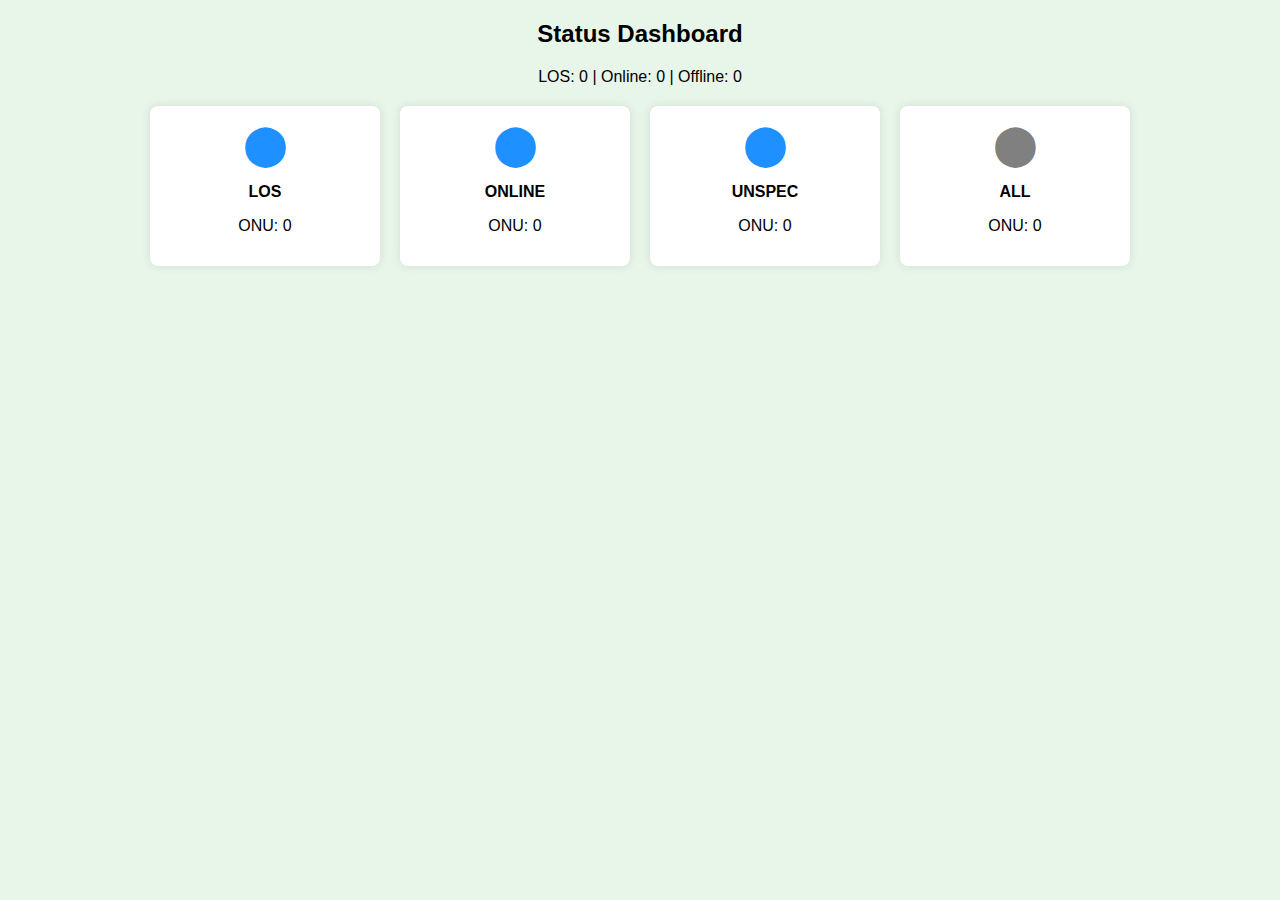
<file: dashboard_Table.html>
<!DOCTYPE html>
<html lang="en">
<head>
    <meta charset="UTF-8">
    <meta name="viewport" content="width=device-width, initial-scale=1.0">
    <title>Status Dashboard</title>
    <style>
        body {
            font-family: Arial, sans-serif;
            background-color: #e8f5e9;
            text-align: center;
        }
        .container {
            display: flex;
            justify-content: center;
            gap: 20px;
            margin-top: 20px;
        }
        .card {
            background: #fff;
            padding: 15px;
            border-radius: 8px;
            box-shadow: 0 0 10px rgba(0, 0, 0, 0.1);
            width: 200px;
            cursor: pointer;
        }
        .status-icon {
            font-size: 40px;
        }
        .offline {
            color: gray;
        }
        .online {
            color: dodgerblue;
        }
    </style>
</head>
<body>
    <h2>Status Dashboard</h2>
    <p>LOS: <span id="registered">0</span> | Online: <span id="online">0</span> | Offline: <span id="offline">0</span></p>
    
    <div class="container" id="ponContainer"></div>

    <script>
       let ponData = [
            { name: "LOS", ONU: 0, status: "online" },
            { name: "ONLINE", ONU: 0, status: "online" },
            { name: "UNSPEC", ONU: 0, status: "online" },
            { name: "ALL", ONU: 0, status: "offline" }
        ];

        function updateDashboard() {
            const ponContainer = document.getElementById("ponContainer");
            ponContainer.innerHTML = "";
            
            let totalRegistered = 0;
            let totalOnline = 0;
            let totalOffline = 0;
            
            ponData.forEach(pon => {
                totalRegistered += pon.ONU;
                if (pon.status === "online") {
                    totalOnline += pon.ONU;
                } else {
                    totalOffline += pon.ONU;
                }
                
                const card = document.createElement("div");
                card.classList.add("card");
                card.innerHTML = `
                    <div class="status-icon ${pon.status}">⬤</div>
                    <p><strong>${pon.name}</strong></p>
                    <p>ONU: <span id="${pon.name}-onu">${pon.ONU}</span></p>
                `;
                card.onclick = () => window.location.href = `detail.html?name=${pon.name}`;
                ponContainer.appendChild(card);
            });
            
            document.getElementById("registered").innerText = totalRegistered;
            document.getElementById("online").innerText = totalOnline;
            document.getElementById("offline").innerText = totalOffline;
        }

        updateDashboard();
    </script>
</body>
</html>
</file>
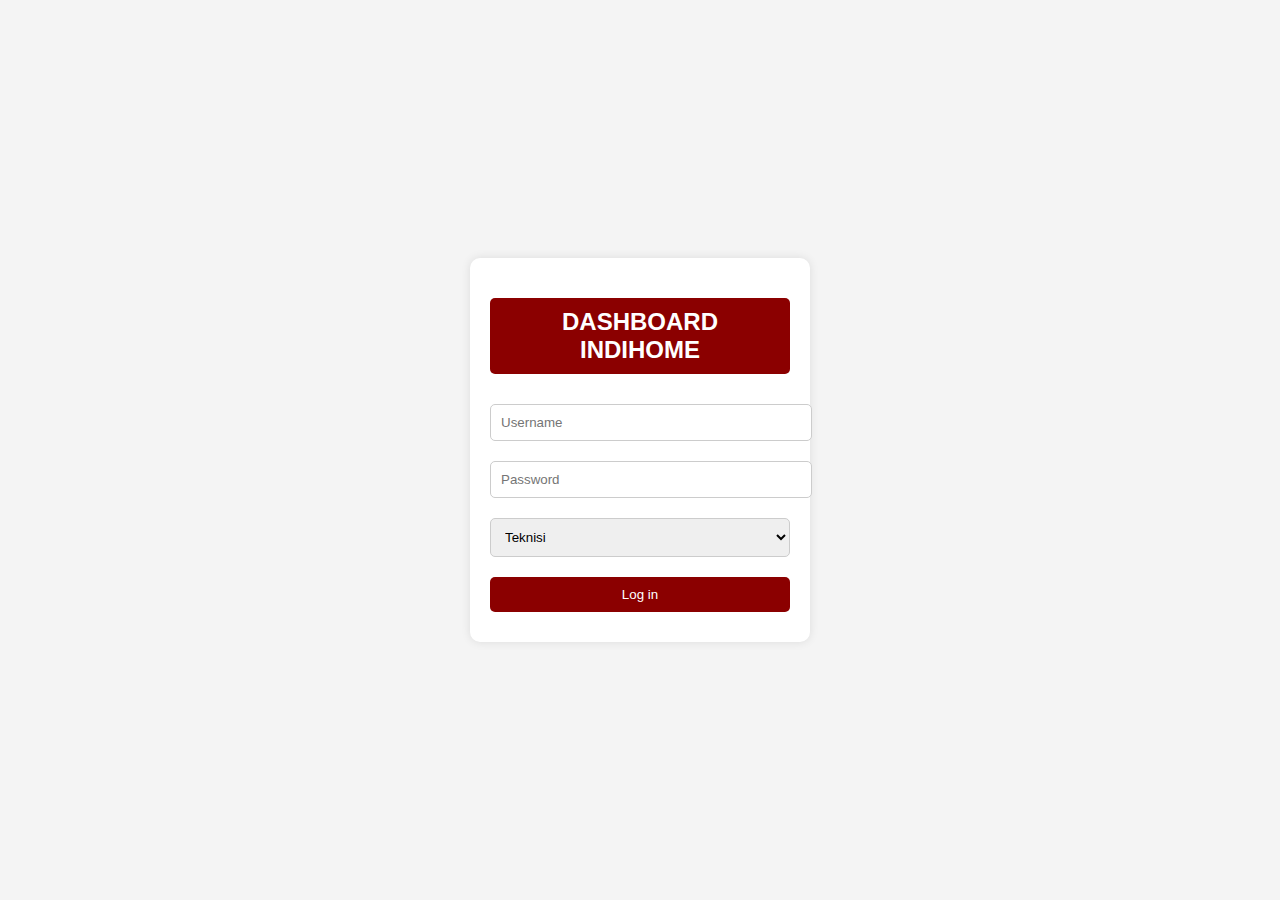
<file: Dashboard_Table.html>
<!DOCTYPE html>
<html lang="id">
<head>
    <meta charset="UTF-8">
    <meta name="viewport" content="width=device-width, initial-scale=1.0">
    <title>Login Dashboard</title>
    <style>
        body {
            font-family: Arial, sans-serif;
            background-color: #f4f4f4;
            display: flex;
            justify-content: center;
            align-items: center;
            height: 100vh;
            margin: 0;
        }
        .login-container {
            background: white;
            padding: 20px;
            border-radius: 10px;
            box-shadow: 0px 0px 10px rgba(0, 0, 0, 0.1);
            text-align: center;
            width: 300px;
        }
        .login-container h2 {
            background: darkred;
            color: white;
            padding: 10px;
            border-radius: 5px;
        }
        .login-container input, .login-container select, .login-container button {
            width: 100%;
            margin: 10px 0;
            padding: 10px;
            border-radius: 5px;
            border: 1px solid #ccc;
        }
        .login-container button {
            background: darkred;
            color: white;
            border: none;
            cursor: pointer;
        }
        .dashboard {
            display: none;
            width: 90%;
            margin: 20px auto;
        }
        table {
            width: 100%;
            border-collapse: collapse;
            background: white;
        }
        th, td {
            border: 1px solid #ddd;
            padding: 8px;
            text-align: left;
        }
        th {
            background-color: #333;
            color: white;
        }
    </style>
</head>
<body>
    <div class="login-container" id="loginForm">
        <h2>DASHBOARD INDIHOME</h2>
        <input type="text" placeholder="Username" id="username">
        <input type="password" placeholder="Password" id="password">
        <select id="role">
            <option value="Teknisi">Teknisi</option>
            <option value="Team Leader">Team Leader</option>
        </select>
        <button onclick="login()">Log in</button>
    </div>
    
    <div class="dashboard" id="dashboard">
        <h2>Dashboard Data</h2>
        <table>
            <tr>
                <th>START</th>
                <th>COMPLETE</th>
                <th>ORDER ID</th>
                <th>SOURCE</th>
                <th>ORDER STATE</th>
                <th>TYPE</th>
                <th>PROSES</th>
                <th>REF</th>
                <th>TASK</th>
            </tr>
            <tr>
                <td>03/23/2025 04:54:16 PM</td>
                <td></td>
                <td>49633243</td>
                <td>SOM_ProvisionServiceOrderFulfillment</td>
                <td>In Progress</td>
                <td>SOM_ProvisionServiceOrderFulfillment</td>
                <td>SOM_FalloutProcess</td>
                <td>SMBDFLZN6BBF70MSAQEY99PFTA...</td>
                <td>UpdateDesignTask</td>
            </tr>
        </table>
    </div>
    
    <script>
        function login() {
            let username = document.getElementById("username").value;
            let password = document.getElementById("password").value;
            let role = document.getElementById("role").value;
            
            if ((username === "24960059" && password === "telkom135" && role === "Team Leader") ||
                (username === "admin" && password === "telkom135" && role === "Teknisi")) {
                document.getElementById("loginForm").style.display = "none";
                document.getElementById("dashboard").style.display = "block";
            } else {
                alert("Username atau password salah");
            }
        }
    </script>
</body>
</html>
</file>
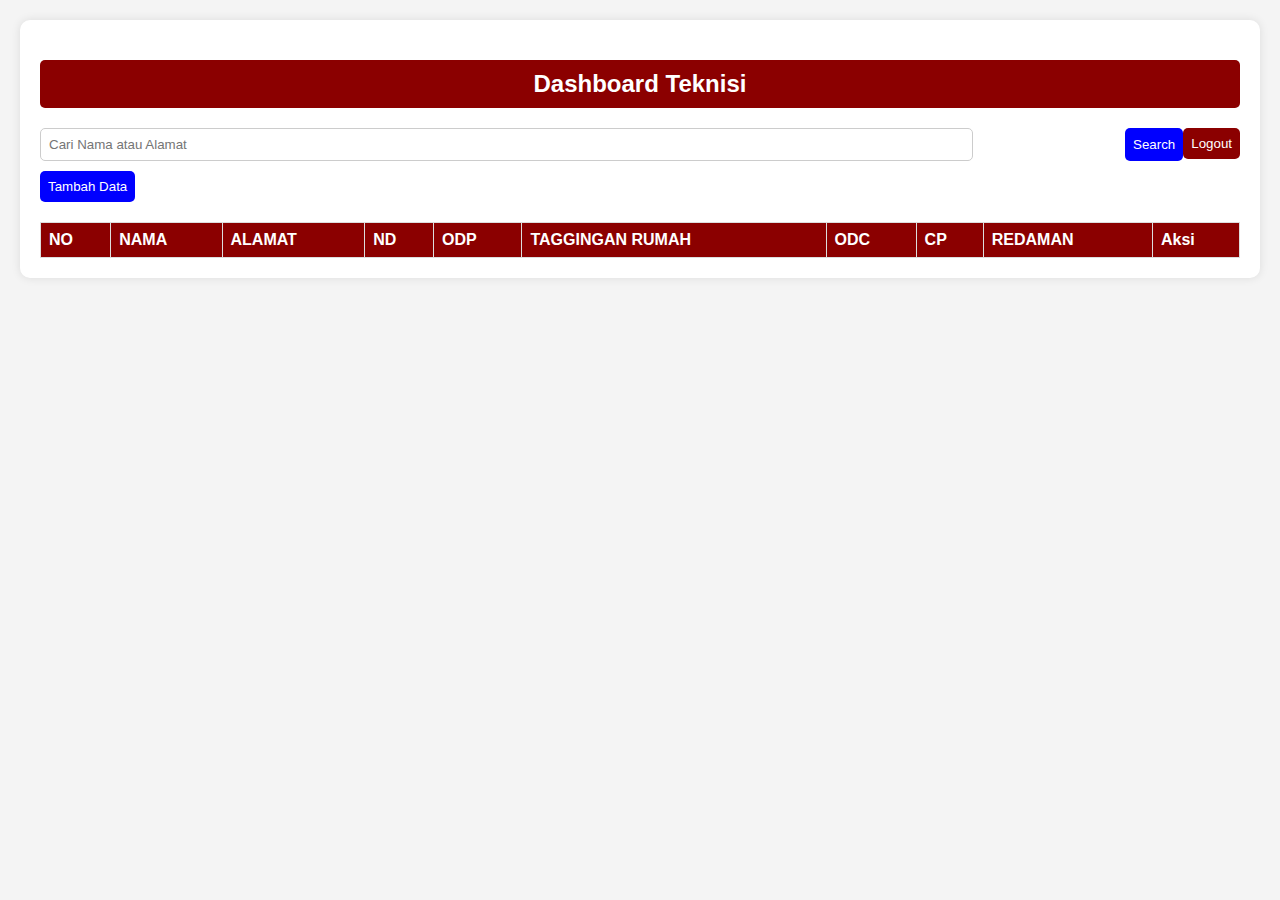
<file: dashboard_teknisi.html>
<!DOCTYPE html>
<html lang="id">
<head>
    <meta charset="UTF-8">
    <meta name="viewport" content="width=device-width, initial-scale=1.0">
    <title>Dashboard Teknisi</title>
    <style>
        body {
            font-family: Arial, sans-serif;
            background-color: #f4f4f4;
            margin: 0;
            padding: 20px;
        }
        .container {
            max-width: 1200px;
            margin: auto;
            background: white;
            padding: 20px;
            border-radius: 10px;
            box-shadow: 0px 0px 10px rgba(0, 0, 0, 0.1);
        }
        h2 {
            background: darkred;
            color: white;
            padding: 10px;
            text-align: center;
            border-radius: 5px;
        }
        .search-bar {
            margin: 10px 0;
            display: flex;
            justify-content: space-between;
        }
        .search-bar input {
            width: 80%;
            padding: 8px;
            border: 1px solid #ccc;
            border-radius: 5px;
        }
        .search-bar button, .btn-add, .btn-logout {
            background: blue;
            color: white;
            padding: 8px;
            border: none;
            border-radius: 5px;
            cursor: pointer;
        }
        .btn-logout {
            background: darkred;
            float: right;
        }
        table {
            width: 100%;
            border-collapse: collapse;
            margin-top: 20px;
        }
        th, td {
            border: 1px solid #ddd;
            padding: 8px;
            text-align: left;
        }
        th {
            background-color: darkred;
            color: white;
        }
        .btn-delete {
            background: red;
            color: white;
            padding: 5px;
            border: none;
            border-radius: 5px;
            cursor: pointer;
        }
    </style>
</head>
<body>

<div class="container">
    <h2>Dashboard Teknisi</h2>

    <button class="btn-logout" onclick="logout()">Logout</button>

    <div class="search-bar">
        <input type="text" id="search" placeholder="Cari Nama atau Alamat">
        <button onclick="searchOrder()">Search</button>
    </div>

    <button class="btn-add" onclick="openModal()" id="btn-add" style="display: none;">Tambah Data</button>

    <table id="orderTable">
        <thead>
            <tr>
                <th>NO</th>
                <th>NAMA</th>
                <th>ALAMAT</th>
                <th>ND</th>
                <th>ODP</th>
                <th>TAGGINGAN RUMAH</th>
                <th>ODC</th>
                <th>CP</th>
                <th>REDAMAN</th>
                <th>Aksi</th>
            </tr>
        </thead>
        <tbody></tbody>
    </table>
</div>

<!-- Modal Form -->
<div id="dataModal" style="display: none; position: fixed; top: 20%; left: 50%; transform: translate(-50%, 0); background: white; padding: 20px; border-radius: 10px;">
    <h3>Tambah Data Baru</h3>
    <input type="text" id="nama" placeholder="Nama"><br><br>
    <input type="text" id="alamat" placeholder="Alamat"><br><br>
    <input type="text" id="nd" placeholder="ND"><br><br>
    <input type="text" id="odp" placeholder="ODP"><br><br>
    <input type="text" id="taggingan" placeholder="Taggingan Rumah"><br><br>
    <input type="text" id="odc" placeholder="ODC"><br><br>
    <input type="text" id="cp" placeholder="CP"><br><br>
    <input type="text" id="redaman" placeholder="Redaman"><br><br>
    <button onclick="addData()">Tambah</button>
    <button onclick="closeModal()">Tutup</button>
</div>

<script>
    let dataTeknisi = JSON.parse(localStorage.getItem("dataTeknisi")) || [];
    let currentUser = localStorage.getItem("username");

    console.log("User login:", currentUser); // Debugging

    function loadData() {
        let tableBody = document.querySelector("#orderTable tbody");
        tableBody.innerHTML = "";

        dataTeknisi.forEach((item, index) => {
            let row = `
                <tr>
                    <td>${index + 1}</td>
                    <td>${item.nama}</td>
                    <td>${item.alamat}</td>
                    <td>${item.nd}</td>
                    <td>${item.odp}</td>
                    <td>${item.taggingan}</td>
                    <td>${item.odc}</td>
                    <td>${item.cp}</td>
                    <td>${item.redaman}</td>
                    <td>${currentUser === "24960059" ? `<button class='btn-delete' onclick='deleteRow(${index})'>Hapus</button>` : ""}</td>
                </tr>
            `;
            tableBody.innerHTML += row;
        });

        if (currentUser === "24960059") {
            document.getElementById("btn-add").style.display = "block";
        }
    }

    function openModal() {
        if (currentUser === "24960059") {
            document.getElementById("dataModal").style.display = "block";
        } else {
            alert("Anda tidak memiliki akses untuk menambah data.");
        }
    }

    function closeModal() {
        document.getElementById("dataModal").style.display = "none";
    }

    function addData() {
        let newData = {
            nama: document.getElementById("nama").value,
            alamat: document.getElementById("alamat").value,
            nd: document.getElementById("nd").value,
            odp: document.getElementById("odp").value,
            taggingan: document.getElementById("taggingan").value,
            odc: document.getElementById("odc").value,
            cp: document.getElementById("cp").value,
            redaman: document.getElementById("redaman").value
        };
        
        dataTeknisi.push(newData);
        localStorage.setItem("dataTeknisi", JSON.stringify(dataTeknisi));

        closeModal();
        loadData();
    }

    function deleteRow(index) {
        dataTeknisi.splice(index, 1);
        localStorage.setItem("dataTeknisi", JSON.stringify(dataTeknisi));
        loadData();
    }

    function logout() {
        localStorage.clear();
        window.location.href = "index.html";
    }

    window.onload = function() {
        if (!currentUser) {
            localStorage.setItem("username", "24960059");
            currentUser = "24960059";
        }
        loadData();
    };
</script>

</body>
</html>
</file>
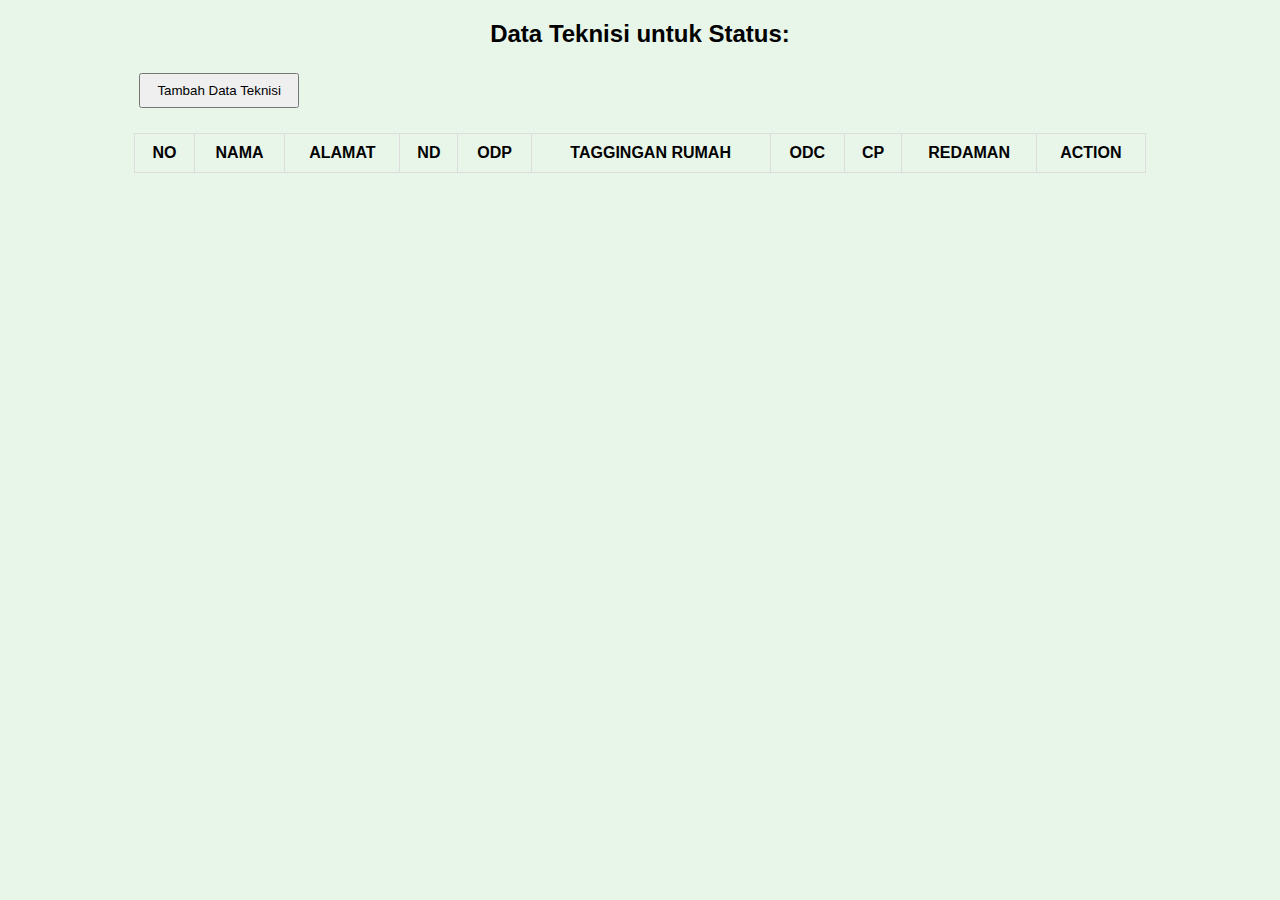
<file: detail.html>
<!DOCTYPE html>
<html lang="id">
<head>
    <meta charset="UTF-8">
    <meta name="viewport" content="width=device-width, initial-scale=1.0">
    <title>Detail Teknisi</title>
    <style>
        body {
            font-family: Arial, sans-serif;
            background-color: #e8f5e9;
            text-align: center;
        }
        table {
            width: 80%;
            margin: 20px auto;
            border-collapse: collapse;
        }
        th, td {
            padding: 10px;
            border: 1px solid #ddd;
        }
        input {
            padding: 8px;
            margin: 5px;
            width: 80%; /* Make input fields consistent */
        }
        button {
            padding: 8px 16px;
            margin: 5px;
            cursor: pointer;
        }
        .form-container {
            width: 80%;
            margin: 20px auto;
            text-align: left;
            display: none; /* Initially hide the form */
        }
        .form-row {
            display: flex;
            align-items: center;
            justify-content: space-between;
        }
        .form-row input {
            width: 75%; /* Adjust width of inputs */
        }
        .form-row button {
            width: 20%;
        }
        .button-container {
            display: flex;
            justify-content: flex-start;
            margin: 20px auto;
            width: 80%;
        }
    </style>
</head>
<body>
    <h2>Data Teknisi untuk Status: <span id="status-name"></span></h2>

    <!-- Button to show the form -->
    <div class="button-container">
        <button onclick="toggleForm()">Tambah Data Teknisi</button> <!-- Show form when clicked -->
    </div>

    <!-- Table with "Hapus" button in the action column -->
    <table id="orderTable">
        <thead>
            <tr>
                <th>NO</th>
                <th>NAMA</th>
                <th>ALAMAT</th>
                <th>ND</th>
                <th>ODP</th>
                <th>TAGGINGAN RUMAH</th>
                <th>ODC</th>
                <th>CP</th>
                <th>REDAMAN</th>
                <th>ACTION</th>
            </tr>
        </thead>
        <tbody>
            <!-- Data will be added here -->
        </tbody>
    </table>

    <!-- Form to add new technician data, initially hidden -->
    <div id="formContainer" class="form-container">
        <h3>Tambah Data Teknisi</h3>
        <form id="addForm">
            <div class="form-row">
                <input type="text" id="nama" placeholder="Nama" required>
            </div>
            <div class="form-row">
                <input type="text" id="alamat" placeholder="Alamat" required>
            </div>
            <div class="form-row">
                <input type="text" id="nd" placeholder="ND" required>
            </div>
            <div class="form-row">
                <input type="text" id="odp" placeholder="ODP" required>
            </div>
            <div class="form-row">
                <input type="text" id="taggingan" placeholder="Taggingan Rumah" required>
            </div>
            <div class="form-row">
                <input type="text" id="odc" placeholder="ODC" required>
            </div>
            <div class="form-row">
                <input type="text" id="cp" placeholder="CP" required>
            </div>
            <div class="form-row">
                <input type="text" id="redaman" placeholder="Redaman" required>
                <button type="submit">Tambah</button>
            </div>
        </form>
    </div>

    <script>
        // Getting status parameter from URL
        const urlParams = new URLSearchParams(window.location.search);
        const status = urlParams.get('status');
        document.getElementById("status-name").innerText = status;

        // Load technician data from localStorage
        let teknisiData = JSON.parse(localStorage.getItem("teknisiData")) || [];

        // Function to display data in the table
        function loadTableData() {
            const tableBody = document.querySelector("#orderTable tbody");
            tableBody.innerHTML = ""; // Clear previous rows

            teknisiData.forEach((item, index) => {
                let row = `
                    <tr>
                        <td>${index + 1}</td>
                        <td>${item.nama}</td>
                        <td>${item.alamat}</td>
                        <td>${item.nd}</td>
                        <td>${item.odp}</td>
                        <td>${item.taggingan}</td>
                        <td>${item.odc}</td>
                        <td>${item.cp}</td>
                        <td>${item.redaman}</td>
                        <td><button onclick="deleteRow(${index})">Hapus</button></td>
                    </tr>
                `;
                tableBody.innerHTML += row;
            });
        }

        // Function to add new technician data
        function addData(event) {
            event.preventDefault(); // Prevent default form submission

            const newData = {
                nama: document.getElementById("nama").value,
                alamat: document.getElementById("alamat").value,
                nd: document.getElementById("nd").value,
                odp: document.getElementById("odp").value,
                taggingan: document.getElementById("taggingan").value,
                odc: document.getElementById("odc").value,
                cp: document.getElementById("cp").value,
                redaman: document.getElementById("redaman").value
            };

            // Adding the new data to the array and saving it in localStorage
            teknisiData.push(newData);
            localStorage.setItem("teknisiData", JSON.stringify(teknisiData));

            // Clear input form
            document.getElementById("addForm").reset();

            // Reload data in the table
            loadTableData();
        }

        // Add event listener to the form
        document.getElementById("addForm").addEventListener("submit", addData);

        // Function to show or hide the form
        function toggleForm() {
            const formContainer = document.getElementById("formContainer");
            formContainer.style.display = formContainer.style.display === "none" ? "block" : "none";
        }

        // Function to delete a row from the table
        function deleteRow(index) {
            teknisiData.splice(index, 1); // Remove the item from the array
            localStorage.setItem("teknisiData", JSON.stringify(teknisiData)); // Save the updated array in localStorage
            loadTableData(); // Reload the table data
        }

        // Load data when page loads
        loadTableData();
    </script>
</body>
</html>
</file>
